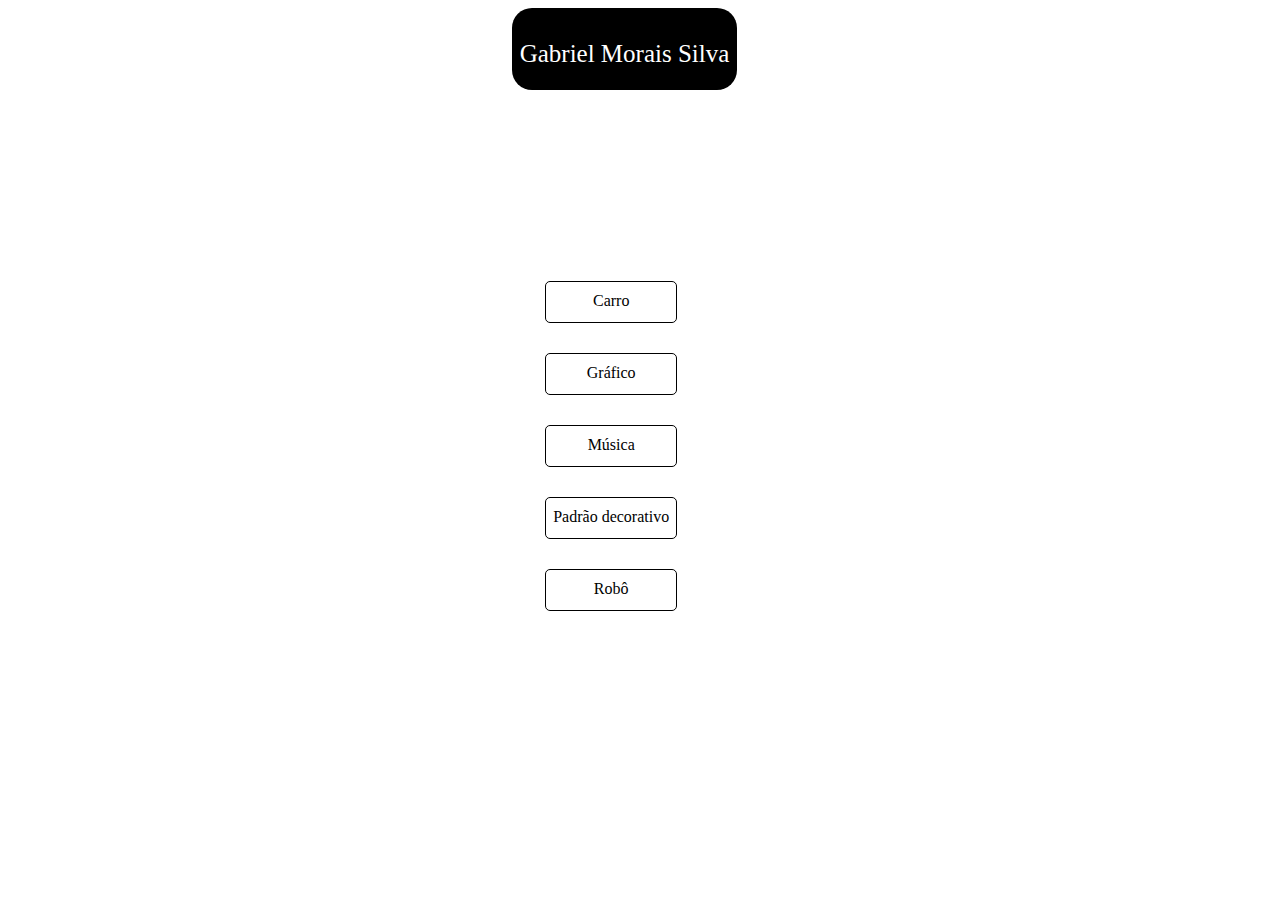
<file: index.html>
<!DOCTYPE html>
<html lang="en">
<head>
    <meta charset="UTF-8">
    <meta name="viewport" content="width=device-width, initial-scale=1.0">
    <title>Document</title>
    <link rel="stylesheet" href="style.css">
</head>
<body>
    <header>Gabriel Morais Silva</header>
    <div class="estilizacao"></div>
        <a href="carro/carro.html" class="carro">Carro</a>
        <a href="gráfico/grafico.html" class="grafico">Gráfico</a>
        <a href="música/Música.html" class="musica">Música</a>
        <a href="padrao decorativo/padrao decorativo.html" class="padrao_decorativo">Padrão decorativo</a>
        <a href="robo/robo1.html" class="robo">Robô</a>
        
    </div>
</body>
</html>
</file>
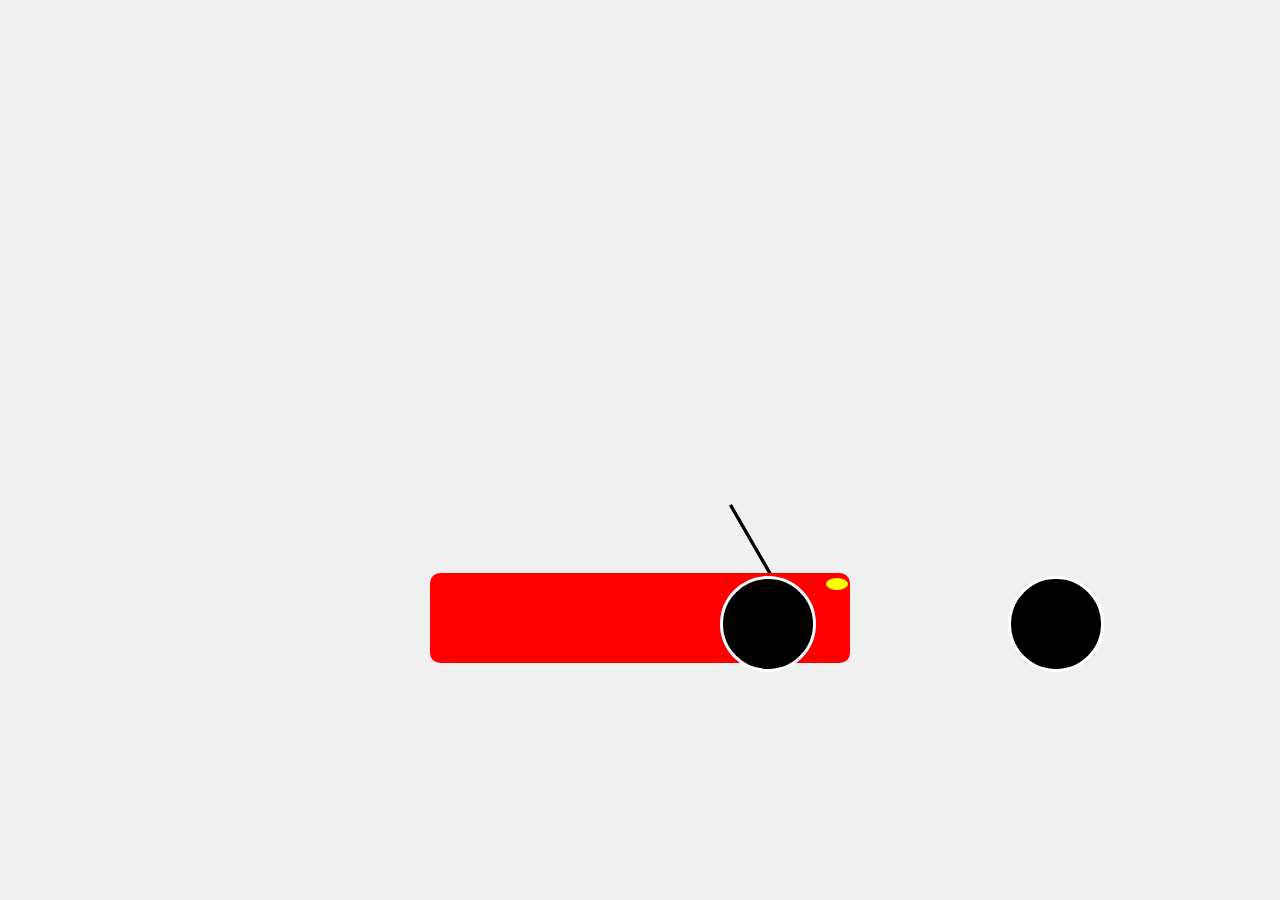
<file: carro/carro.html>
<!DOCTYPE html>
<html lang="en">
<head>
    <meta charset="UTF-8">
    <meta name="viewport" content="width=device-width, initial-scale=1.0">
    <title>Carro Esportivo</title>
    <link rel="stylesheet" href="carro.css">
</head>
<body>
    <div class="car">
        <div class="roda"></div>
        <div class="luz"></div>
        <div class="parachoque"></div>
        <div class="parabrisa"></div>
        <div class="aerofolio"></div>
        <div class="corpo"></div>
    </div>
</body>
</html>
</file>
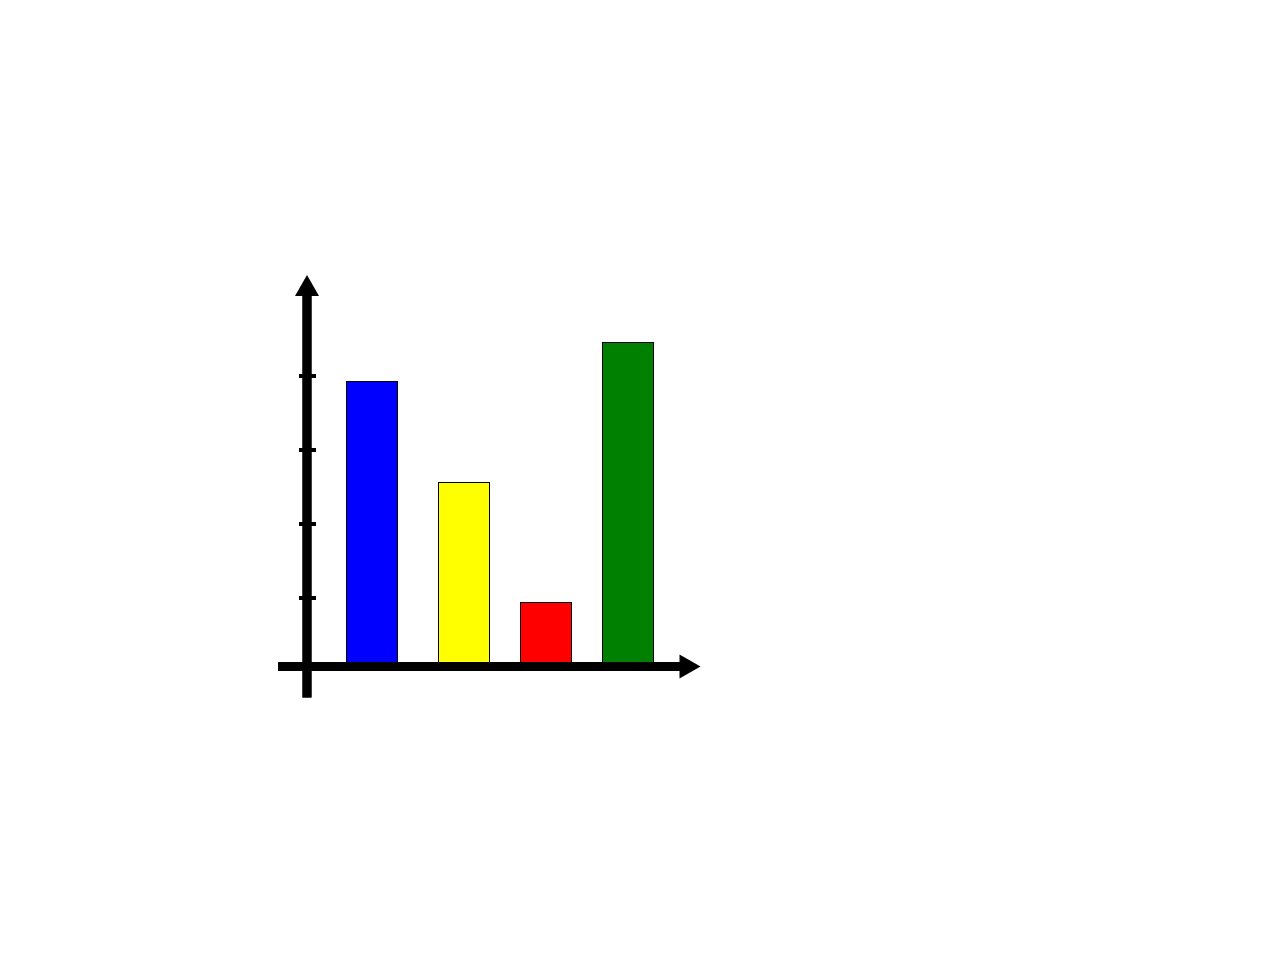
<file: gráfico/index grafico.html>
<!DOCTYPE html>
<html lang="en">
<head>
    <meta charset="UTF-8">
    <meta name="viewport" content="width=device-width, initial-scale=1.0">
    <title>Grafico</title>
    <link rel="stylesheet" href="grafico.css">
</head>
<body>
    <div class="container">
        <div class="linha"></div>
        <div class="seta"></div>
        <div class="seta2"></div>
        <div class="barra1"></div>
        <div class="barra2"></div>
        <div class="barra3"></div>
        <div class="barra4"></div>
        <div class="marcacao1"></div>
        <div class="marcacao2"></div>
        <div class="marcacao3"></div>
        <div class="marcacao4"></div>
    </div>
</body>
</html>
</file>
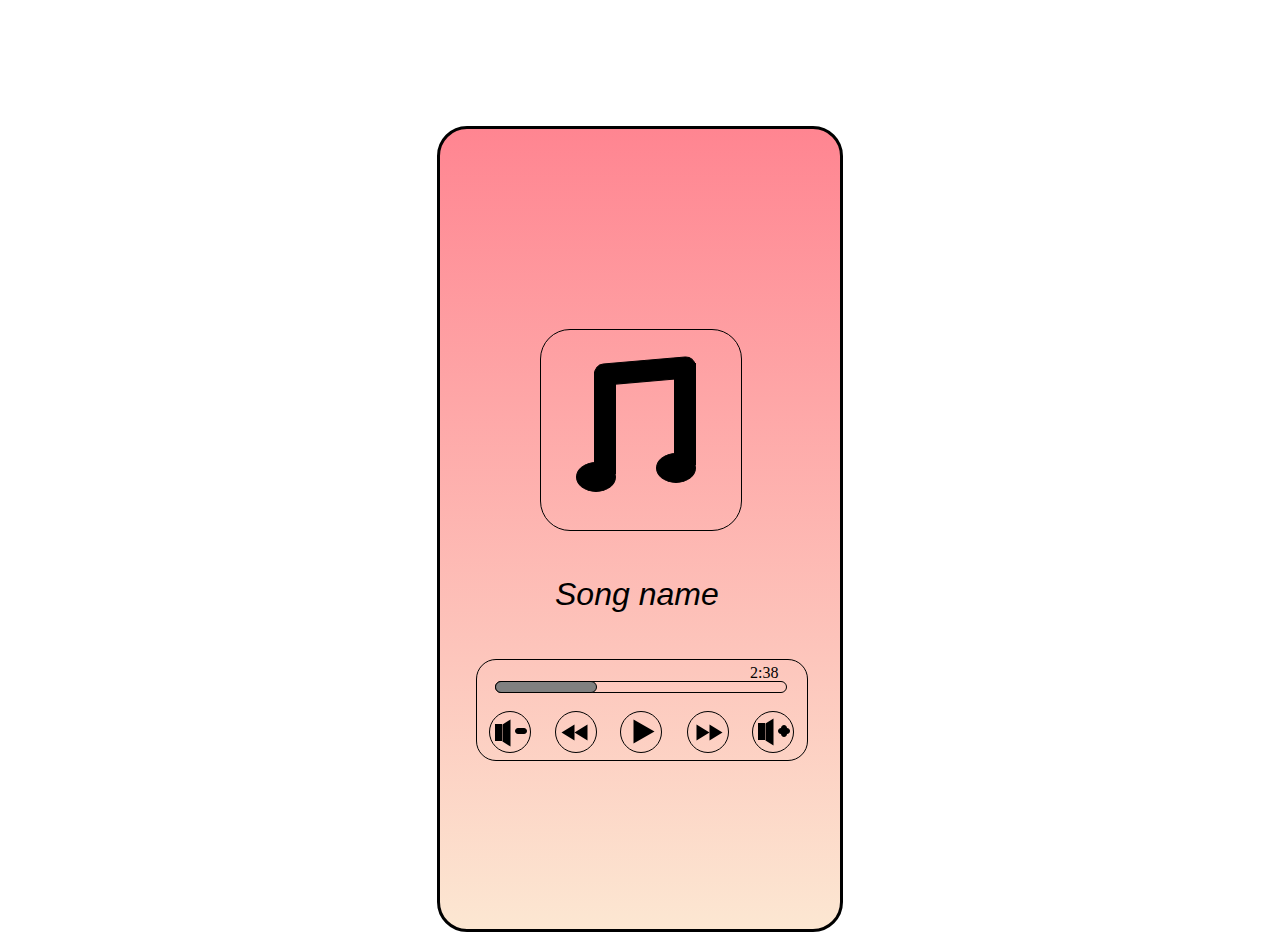
<file: música/Música.html>
<!DOCTYPE html>
<html lang="en">
<head>
    <meta charset="UTF-8">
    <meta name="viewport" content="width=device-width, initial-scale=1.0">
    <title>Música</title>
    <link rel="stylesheet" href="musica.css">
</head>
<body>
    <div class="container">
        <div class="caixa">
            <div class="caixa2">
                <div class="simbolo"></div>
                <div class="simbolo2"></div>
                <div class="simbolo3"></div>
                <div class="simbolo4"></div>
            </div>
            <div class="barra"></div>
            <div class="pause"></div>
            <div class="bolinha"></div>
            <div class="bolinha2"></div>
            <div class="bolinha3"></div>
            <div class="play"></div>
            <div class="bolinha4">
                <div class="som-"></div>
                <div class="caixinha"></div>
                <div class="trapezio"></div>
            </div>
            <div class="bolinha5">
                <div class="somp1"></div>
                <div class="somp2"></div>
                <div class="caixinha2"></div>
                <div class="trapezio2"></div>
            </div>
            <div class="avancar"></div>
            <div class="retornar"></div>
            <div class="tempo">
                <p>2:38</p>
            </div>
            <div class="contorno"></div>
            <div class="nome">
                <p>Song name</p>
            </div>
            </div>
    </div>
    </div>  
</body>
</html>
</file>
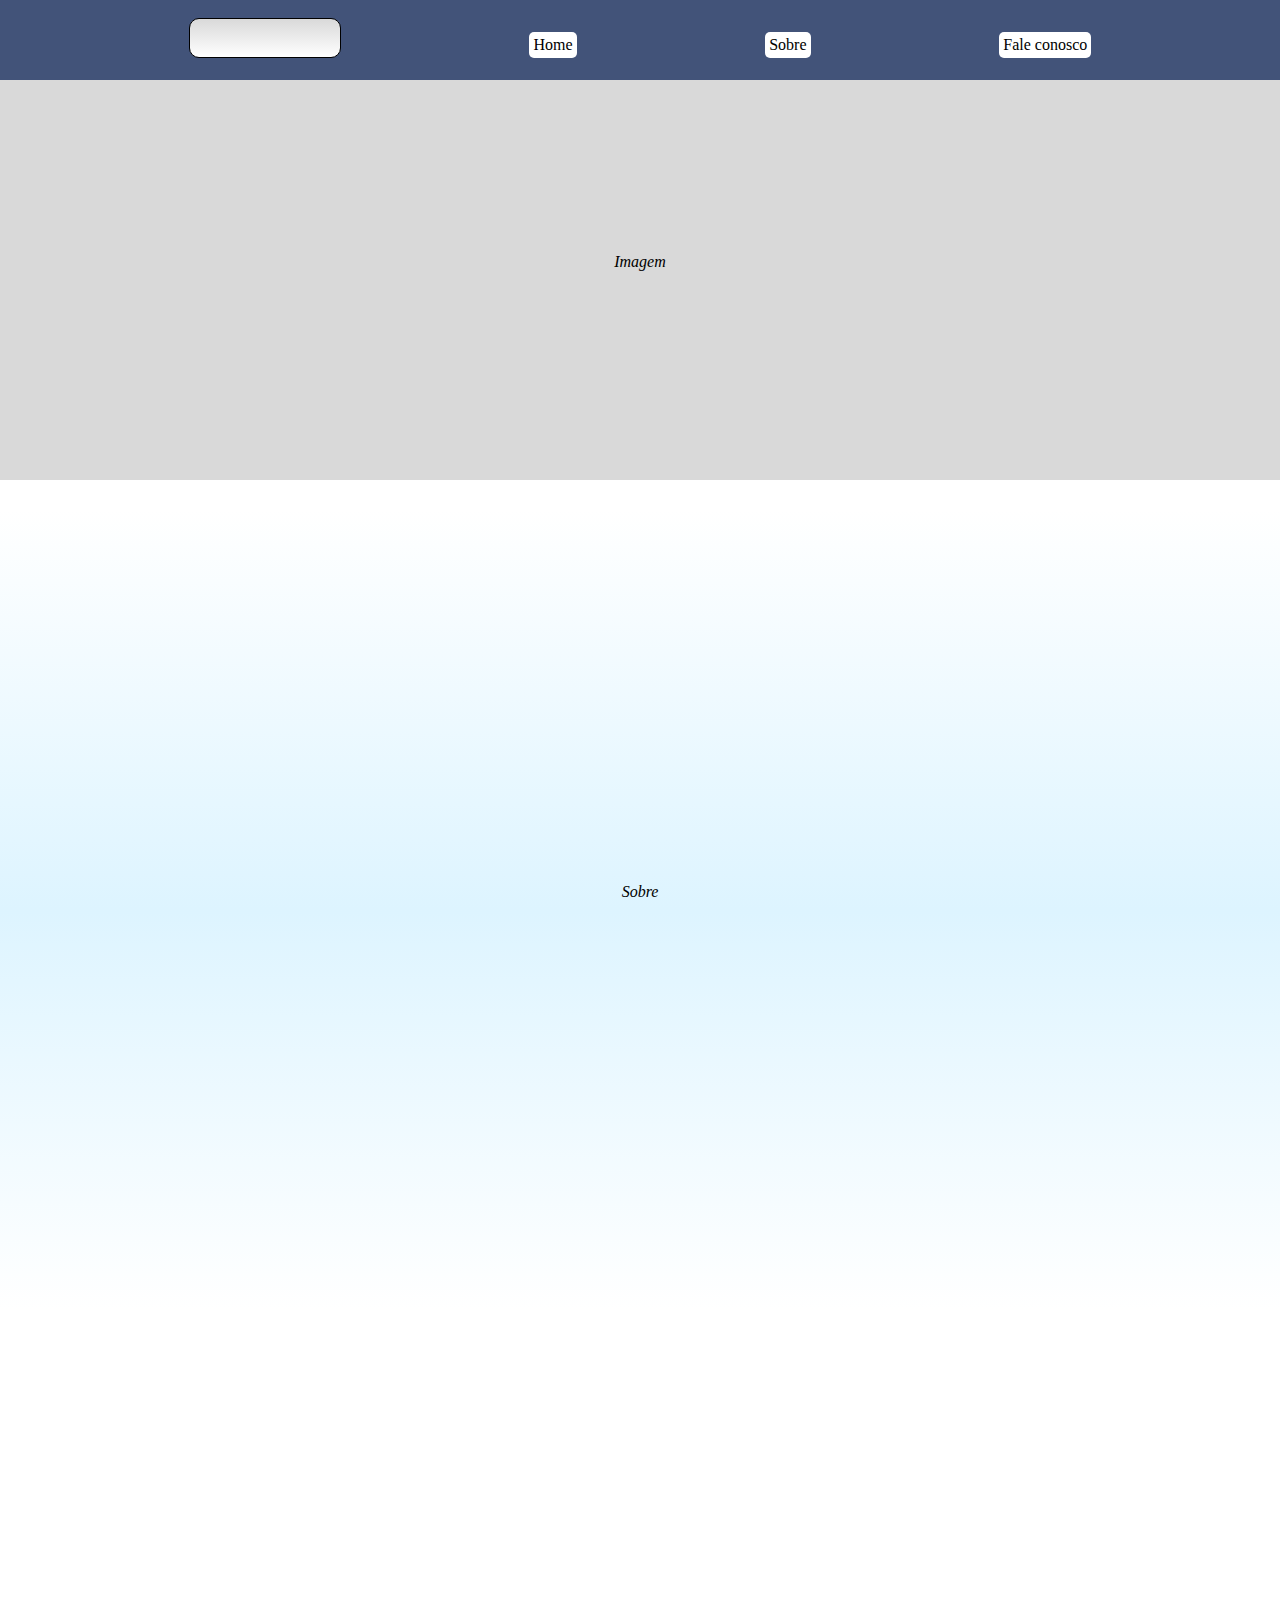
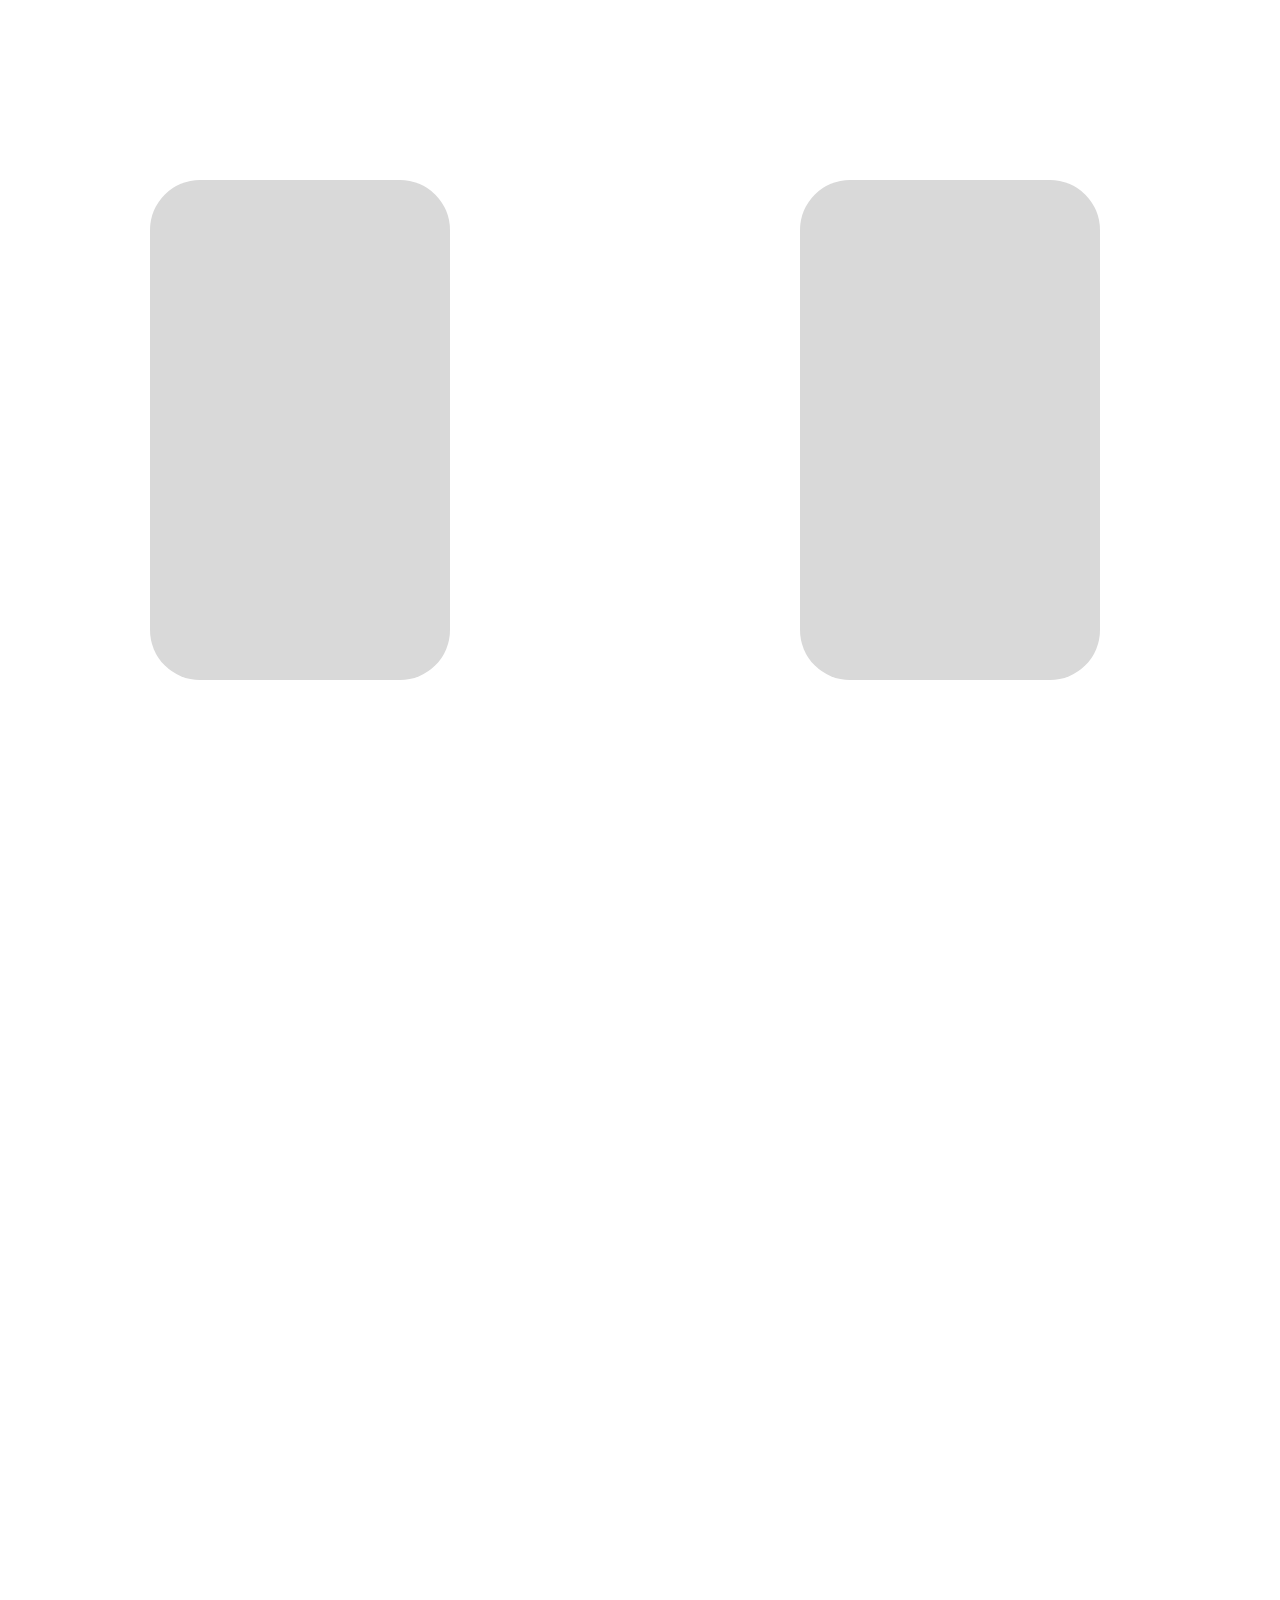
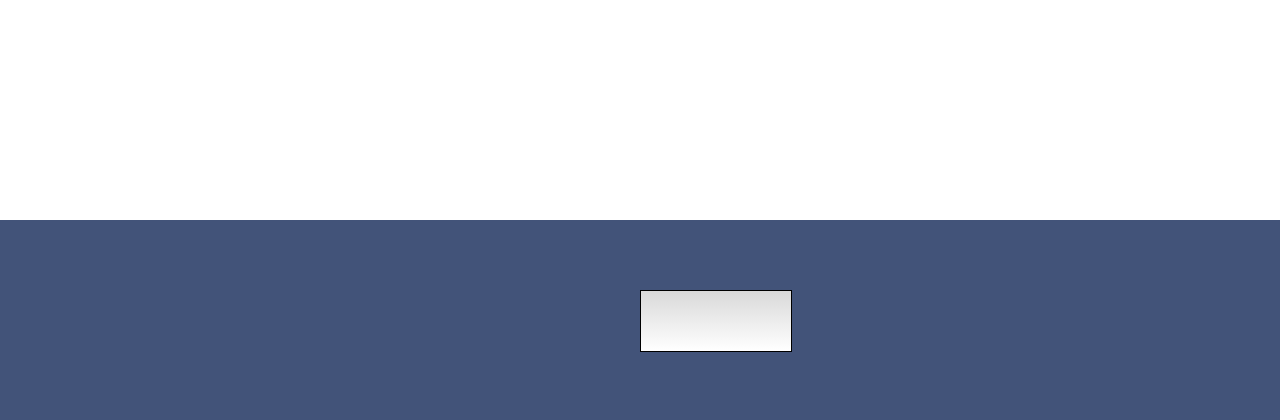
<file: padrao decorativo/padrao decorativo.html>
<!DOCTYPE html>
<html lang="en">
<head>
    <meta charset="UTF-8">
    <meta name="viewport" content="width=device-width, initial-scale=1.0">
    <title>Padrao Decorativo</title>
    <link rel="stylesheet" href="padrao decorativo.css">
</head>
<body>
    <header>
        <div class="container">
            <div class="logo"></div>
            <p>Home</p>
            <p>Sobre</p>
            <p>Fale conosco</p>
        </div>
    </header>
    <div class="imagem">
        <p>Imagem</p>
    </div>
    <div class="retangulo">
        <p>Sobre</p>
    </div>
    <div class="quadrado"></div>
    <div class="quadrado2"></div>
    <div class="quadrado3"></div>
    <footer>
        <div class="logo2"></div>
    </footer>
</body>
</html>
</file>
<file: style.css>
header{
    position: absolute;
    left: 40%;
    display: flex;
    justify-content: center;
    margin: 0;
    background-color: black;
    color: white;
    height: 50px;
    width: 25vh;
    padding-top: 2.5%;
    border-radius: 20px;
    font-size: 25px;
}
.estilizacao{
    display: flex;
    justify-content: center;
    margin: 0;
}

.grafico, .musica, .padrao_decorativo, .robo, .carro{
    display: flex;
    justify-content: center;
    margin-top: 30px;
    position: relative;
    top: 27vh;
    left: 42.5%;
    width: 130px;
    height: 30px;
    border: 1px solid;
    border-radius: 5px;
    padding-top: 10px;
}

.grafico, .musica, .padrao_decorativo, .robo, .carro, a{
    text-decoration: none;
    color: black;
}

.grafico:hover, .musica:hover, .padrao_decorativo:hover, .robo:hover, .carro:hover{
    transform: scale(1.2);
    box-shadow: 2px 2px 3px rgb(93, 93, 202);
    border-color: rgb(93, 93, 202);
    color: rgb(93, 93, 202);
}
</file>
<file: carro/carro.css>
body {
    display: flex;
    justify-content: center;
    align-items: center;
    height: 100vh;
    background-color: #f0f0f0;
    margin: 0;
}

.roda{
    width: 100px;
    height: 100px;
    /* border-radius: 50%; */
    /* background-color: black; */
}

.roda::before, .roda::after{
    content: "";
    position: absolute;
    top: 64vh;
    left: 112vh;
    width: 90px;
    height: 90px;
    border: 3px solid white;
    border-radius: 50%;
    background-color: black;
    z-index: 1;
}
.roda::after{
    left: 80vh;
}

.corpo{
    position: relative;
    top: 110px;
    left: px;
    width: 420px;
    height: 90px;
    background-color: rgb(255, 0, 0);
    border-radius: 10px;
}

.luz{
    position: relative;
    top: 130px;
    left: 396px;
    width: 20px;
    height: 10px;
    border-radius: 100%;
    border: 1px solid yellow;
    background-color: yellow;
    z-index: 1;
}

.parabrisa{
    position: relative;
    top: 79px;
    left: 280px;
    width: 80px;
    height: 1px;
    transform: rotate(60deg);
    border: 1px solid black;
    background-color: black;
}
</file>
<file: gráfico/grafico.css>
.container{
    display: flex;
    justify-content: center;
    margin-top: 50%;
}

.linha{
    position: relative;
    width: 400px;
    height: 5px;
}

.linha::before, .linha::after{content: "";
    position: absolute;
    top: 30px;
    width: 400px;
    height: 7px;
    border: 1px solid;
    background-color: #000000;
}
.linha::after{
    top:  -140px;
    right: 170px;
    transform: rotate(90deg);
}

.seta{
    position: relative;
    top: 24px;
    width: 0;
    height: 0;
    border-left: 12px solid transparent;
    border-right: 12px solid transparent;
    border-bottom: 21px solid #000000;
    transform: rotate(90deg);
}

.seta2{
    position: relative;
    bottom: 357px;
    right: 407px;
    width: 0;
    height: 0;
    border-left: 12px solid transparent;
    border-right: 12px solid transparent;
    border-bottom: 21px solid #000000;
}

.marcacao1{
    position: relative;
    right: 635px;
    bottom: 36px;
    width: 15px;
    height: 2px;
    border: 1px solid;
    background-color: #000000;
}

.marcacao2{
    position: relative;
    right: 652px;
    bottom: 110px;
    width: 15px;
    height: 2px;
    border: 1px solid;
    background-color: #000000;
}

.marcacao3{
    position: relative;
    right: 669px;
    bottom: 184px;
    width: 15px;
    height: 2px;
    border: 1px solid;
    background-color: #000000;
}

.marcacao4{
    position: relative;
    right: 686px;
    bottom: 258px;
    width: 15px;
    height: 2px;
    border: 1px solid;
    background-color: #000000;
}

.barra1{
    position: relative;
    right: 380px;
    bottom: 251px;
    width: 50px;
    height: 280px;
    border: 1px solid;
    background-color: blue;
}

.barra2{
    position: relative;
    right: 340px;
    bottom: 150px;
    width: 50px;
    height: 179px;
    border: 1px solid;
    background-color: yellow;
}

.barra3{
    position: relative;
    right: 310px;
    bottom: 30px;
    width: 50px;
    height: 59px;
    border: 1px solid;
    background-color: red;
}

.barra4{
    position: relative;
    right: 280px;
    bottom: 290px;
    width: 50px;
    height: 319px;
    border: 1px solid;
    background-color: green;
}
</file>
<file: música/musica.css>
.container{
    display: flex;
    justify-content: center;
    margin-top: 10%;
}

.caixa{
    width: 400px;
    height: 800px;
    border: 3px solid #000000;
    border-radius: 30px;
    background-image: linear-gradient(#ff8591, #fce7d2);
}

.caixa2{
    position: relative;
    left: 100px;
    top: 200px;
    width: 200px;
    height: 200px;
    border: 1px solid black;
    border-radius: 30px;
}

.simbolo{
    position: relative;
    left: 53px;
    top: 30px;
    width: 100px;
    height: 20px;
    border: 1px solid black;
    border-top-left-radius: 10px;
    border-top-right-radius: 10px;
    border-bottom-right-radius: 10px;
    background-color: #000000;
    transform: rotate(-5deg);
}

.simbolo2{
    position: relative;
    width: 20px;
    height: 100px;
    /* border: 1px solid black;
    background-color: #000000; */
}

.simbolo2::before, .simbolo2::after{content: "";
    position: absolute;
    left: 53px;
    top: 20px;
    width: 20px;
    height: 100px;
    border: 1px solid black;
    background-color: #000000;
}
.simbolo2::after{
    left: 133px;
    top: 11px
}

.simbolo3{
    position: relative;
    left: 35px;
    top: 10px;
    width: 38px;
    height: 28px;
    border: 1px solid black;
    border-radius: 50%;
    background-color: #000000;
}

.simbolo4{
    position: relative;
    left: 115px;
    bottom: 29px;
    width: 38px;
    height: 28px;
    border: 1px solid black;
    border-radius: 50%;
    background-color: #000000;
}

.barra{
    position: relative;
    left: 55px;
    top: 350px;
    width: 290px;
    height: 10px;
    /* border: 1px solid black; */
    /* border-radius: 10px; */
}

.barra::before, .barra::after{content: "";
    position: absolute;
    left: 0px;
    top: 0px;
    width: 290px;
    height: 10px;
    border: 1px solid black;
    border-radius: 10px;
}
.barra::after{
    left: 0px;
    top: 0px;
    width: 100px ;
    background-color: gray;
}

.bolinha{
    position: relative;
    top: 370px;
    left: 180px;
    width: 40px;
    height: 40px;
    border: 1px solid black;
    border-radius: 100%;
}

.play{
    position: relative;
    left: 192px;
    top: 254px;
    width: 0;
    height: 0;
    border-left: 12px solid transparent;
    border-right: 12px solid transparent;
    border-bottom: 21px solid #000000;
    transform: rotate(90deg);
}

.bolinha2{
    position: relative;
    top: 328px;
    left: 115px;
    width: 40px;
    height: 40px;
    border: 1px solid black;
    border-radius: 100%;
}

.retornar{
    position: relative;
    left: 133px;
    top: 237px;
    width: 0;
    height: 0;
    /* border-left: 8px solid transparent;
    border-right: 8px solid transparent;
    border-bottom: 13px solid #000000; */
    /* transform: rotate(270deg); */
}

.retornar::before, .retornar::after{content: "";
    position: absolute;
    left: 0px;
    top: -83px;
    width: 0;
    height: 0;
    border-left: 8px solid transparent;
    border-right: 8px solid transparent;
    border-bottom: 13px solid #000000;
    transform: rotate(270deg);
}
.retornar::after{
    left: -13px;
}

.bolinha3{
    position: relative;
    top: 286px;
    left: 247px;
    width: 40px;
    height: 40px;
    border: 1px solid black;
    border-radius: 100%;
}

.avancar{
    position: relative;
    left: 255px;
    top: 237px;
    width: 0;
    height: 0;
    /* border-left: 12px solid transparent;
    border-right: 12px solid transparent;
    border-bottom: 21px solid #000000; */
    /* transform: rotate(90deg); */
}

.avancar::before, .avancar::after{content: "";
    position: absolute;
    left: 0px;
    top: -83px;
    width: 0;
    height: 0;
    border-left: 8px solid transparent;
    border-right: 8px solid transparent;
    border-bottom: 13px solid #000000;
    transform: rotate(90deg);
}
.avancar::after{
    left: 13px;
}

.tempo p{
    position: relative;
    top: 76px;
    left: 310px;
}

.contorno{
    position: relative;
    top: 37px;
    left: 36px;
    width: 330px;
    height: 100px;
    border: 1px solid black;
    border-radius: 20px;
}

.bolinha4{
    position: relative;
    top: 223px;
    left: 49px;
    width: 40px;
    height: 40px;
    border: 1px solid black;
    border-radius: 100%;   
}

.caixinha{
    position: relative;
    left: 5px;
    top: 6px;
    width: 5px;
    height: 15px;
    border: 1px solid black;
    background-color: #000000;
}

.caixinha2{
    position: relative;
    left: 5px;
    top: -1px;
    width: 5px;
    height: 15px;
    border: 1px solid black;
    background-color: #000000;
}

.bolinha5{
    position: relative;
    top: 181px;
    left: 312px;
    width: 40px;
    height: 40px;
    border: 1px solid black;
    border-radius: 100%; 
}

.trapezio{
    position: relative;
    left:3px;
    bottom: 6px;
    border-top: 8px solid #000000;
    border-left: 5px solid transparent;
    border-right: 5px solid transparent;
    height: 0;
    width: 17px;
    transform: rotate(90deg);
}

.trapezio2{
    position: relative;
    left:3px;
    bottom: 13px;
    border-top: 8px solid #000000;
    border-left: 5px solid transparent;
    border-right: 5px solid transparent;
    height: 0;
    width: 17px;
    transform: rotate(90deg);
}

.som-{
    position: relative;
    left: 25px;
    top: 16px;
    width: 10px;
    height: 4px;
    border: 1px solid black;
    border-radius: 5px;
    background-color: #000000;
}

.somp1{
    position: relative;
    left: 25px;
    top: 16px;
    width: 10px;
    height: 4px;
    border: 1px solid black;
    border-radius: 5px;
    background-color: #000000;
}

.somp2{
    position: relative;
    left: 25px;
    top: 10px;
    width: 10px;
    height: 4px;
    border: 1px solid black;
    border-radius: 5px;
    background-color: #000000;
    transform: rotate(90deg);
}

.nome p{
    position: relative;
    bottom: 180px;
    left: 115px;
    font-size: 200%;
    font-family: 'Lucida Sans', 'Lucida Sans Regular', 'Lucida Grande', 'Lucida Sans Unicode', Geneva, Verdana, sans-serif;
    font-style: italic;
}
</file>
<file: padrao decorativo/padrao decorativo.css>
*{
    margin: 0;
}



header{
    background-color: #425379;
    height: 80px;
}

.container{
    display: flex;
    justify-content: space-evenly;
}

.logo{
    width: 150px;
    height: -60px;
    border: 1px solid;
    border-radius: 10px;
    margin-top: 1.4%;
    background-image: linear-gradient(#D9D9D9, #ffffff);
    cursor: pointer;
}

.container p{
    color: #000000;
    background-color: #ffffff;
    border-radius: 5px;
    padding: 4px;
    margin-top: 2.5%;
    cursor: pointer;
}

.container p:hover{
    transform: scale(1.2);
    color: blue;
}

.logo:hover{
    transform: scale(1.2);
}

.imagem{
    position: relative;
    width: 100%;
    height: 400px;
    border: #000000;
    background-color: #D9D9D9;
}

.imagem p{
    display: flex;
    justify-content: center;
    padding: 173px;
    font-style: italic;
}

.retangulo{
    position: relative;
    top: 30px;
    width: 100%;
    height: 800px;
    background-image: linear-gradient(#FFFFFF, #ddf4ff, #FFFFFF) ;
}

.retangulo p{
    display: flex;
    justify-content: center;
    padding-top: 373px;
    font-style: italic;
}

.quadrado{
    position: relative;
    top: 500px;
    margin-left: 150px;
    width: 300px;
    height: 500px;
    background-color: #D9D9D9;
    border-radius: 50px;
}

.quadrado2{
    position: relative;
    top: 00px;
    margin-left: 800px;
    width: 300px;
    height: 500px;
    background-color: #D9D9D9;
    border-radius: 50px;
}

.quadrado3{
    position: relative;
    top: -500px;
    margin-left: 1450px;
    width: 300px;
    height: 500px;
    background-color: #D9D9D9;
    border-radius: 50px;
}

footer{
    background-color: #425379;
    height: 200px;
}

.logo2{
    position: relative;
    top: 70px;
    margin: 50%;
    width: 150px;
    height: 60px;
    border: 1px solid;
    background-image: linear-gradient(#D9D9D9, #ffffff);
    cursor: pointer;
}
</file>
